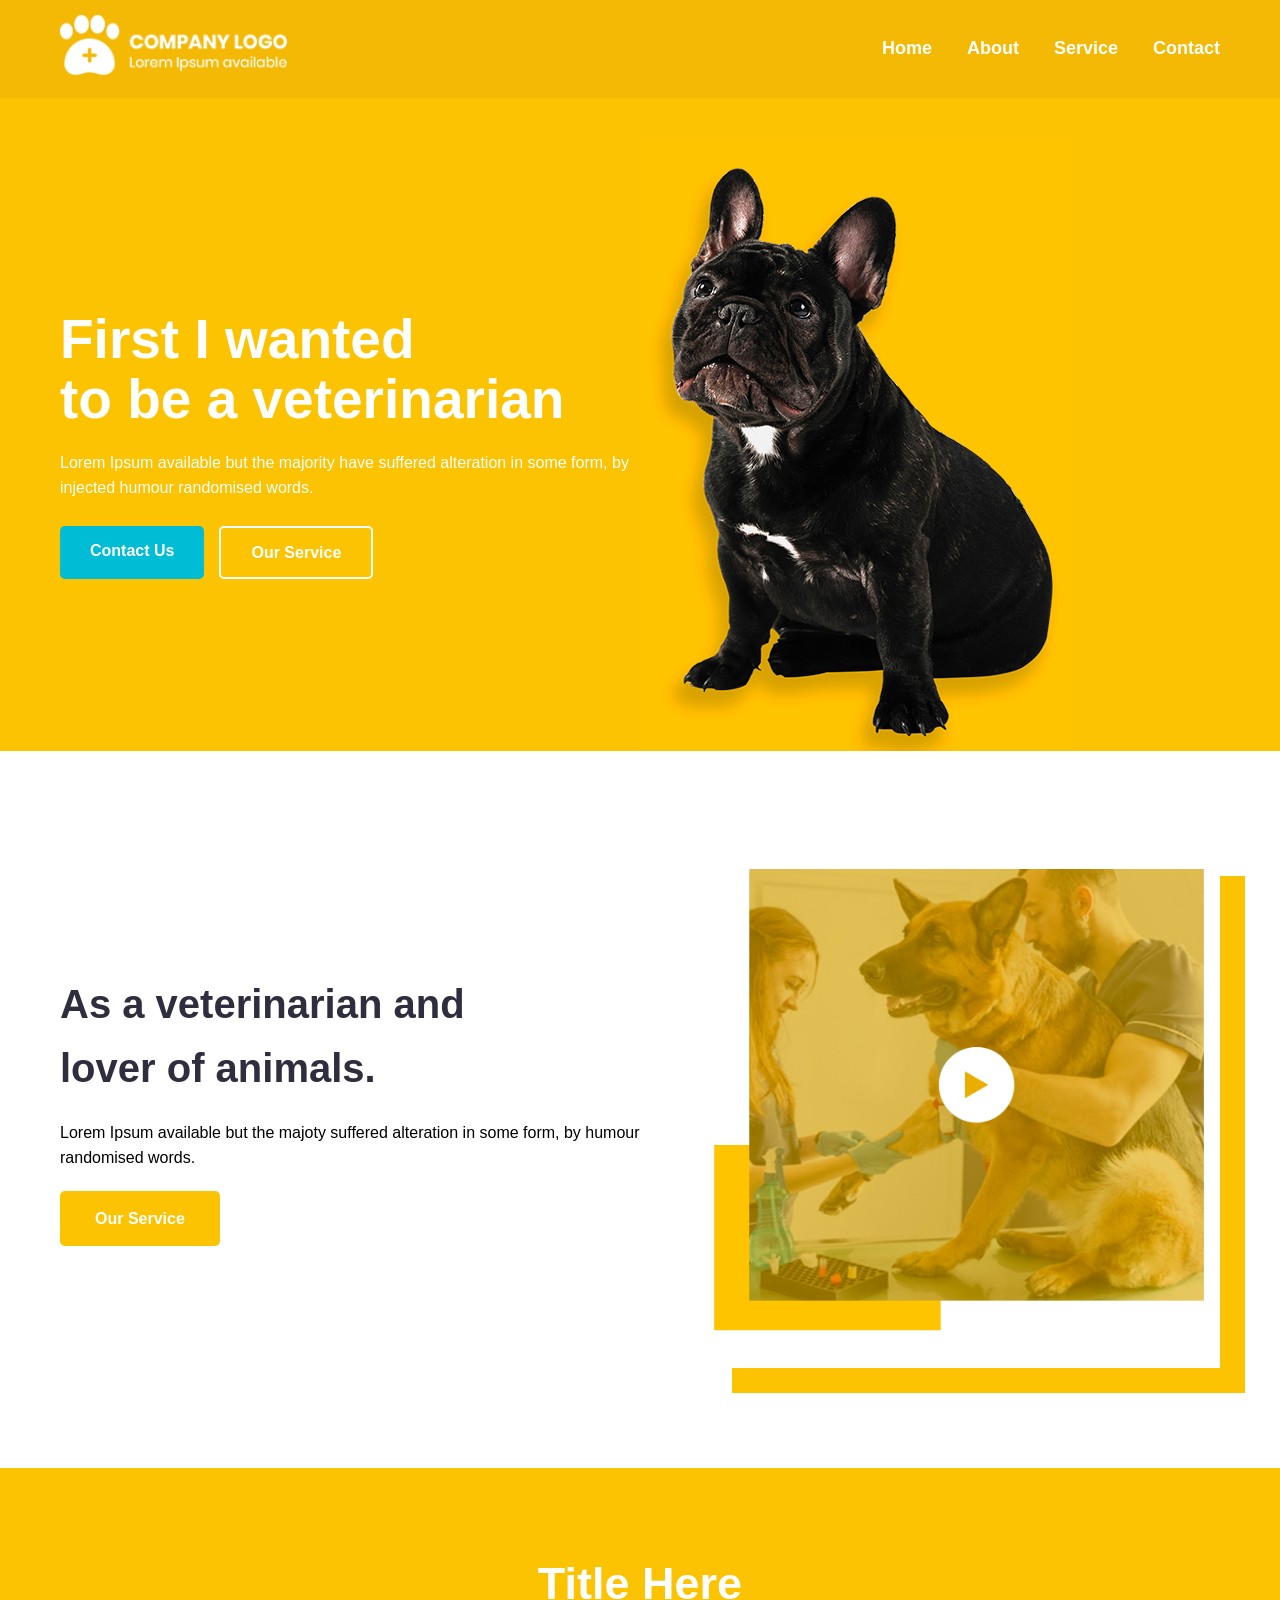
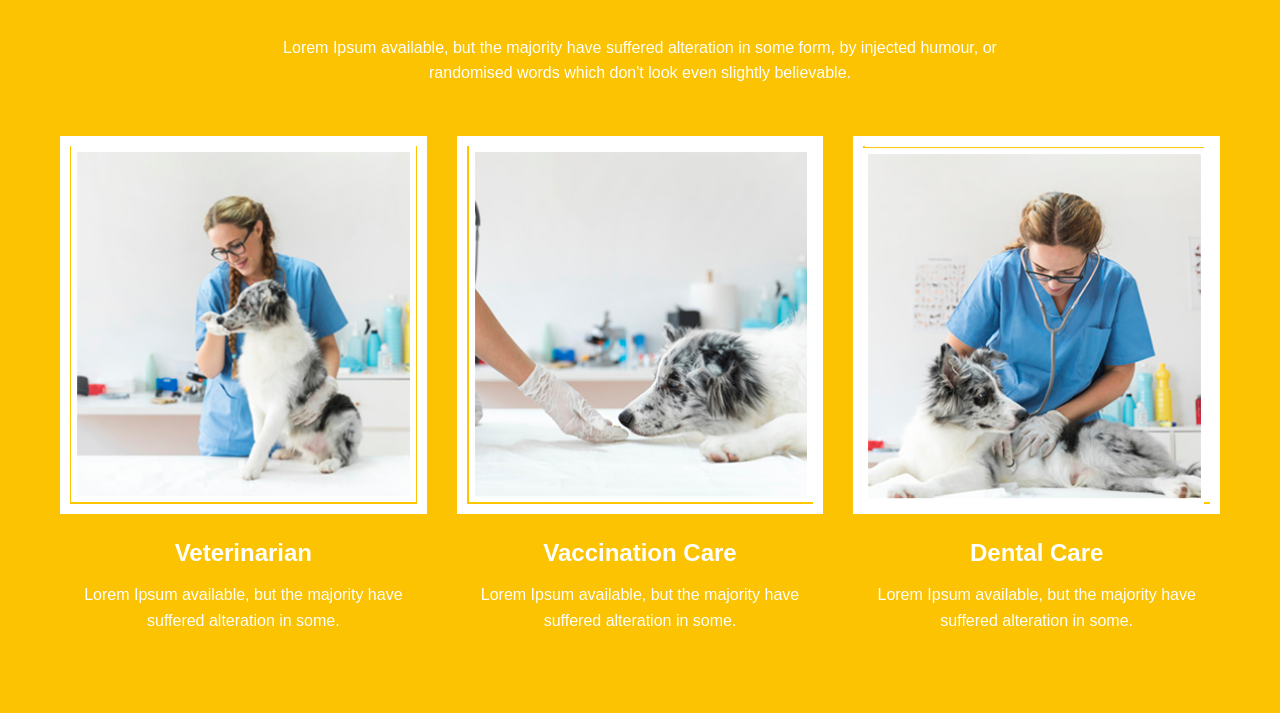
<file: WST Activities/3rd Activity/index.html>
<!DOCTYPE html>
<html lang="en">
<head>
    <meta charset="UTF-8">
    <meta name="viewport" content="width=device-width, initial-scale=1.0">
    <title>Veterinary Clinic</title>
    <link rel="stylesheet" href="style.css">
</head>
<body>

<header class="header-bg">
    <div class="container header-flex">
        <div class="logo">
            <img src="logo.png" alt="Logo" class="logo-img">
        </div>
        <nav>
            <ul class="navi">
                <li>Home</li>
                <li>About</li>
                <li>Service</li>
                <li>Contact</li>
            </ul>
        </nav>
    </div>
</header>

<div class="hero-wrapper">
    <section class="container flex-row hero-content">
        <div class="hero-text">
            <h1>First I wanted <br> to be a veterinarian</h1>
            <p>Lorem Ipsum available but the majority have suffered alteration in some form, by injected humour randomised words.</p>
            <div class="btn-group">
                <a href="#" class="btn-cyan">Contact Us</a>
                <a href="#" class="btn-outline">Our Service</a>
            </div>
        </div>
        <div class="hero-dog">
            <img src="blackdog.jpg" alt="Black Dog">
        </div>
    </section>
</div>

<section class="service-section">
    <div class="container flex-row">
        <div class="service-text">
            <h2>As a veterinarian and <br> lover of animals.</h2>
            <p>Lorem Ipsum available but the majoty suffered alteration in some form, by humour randomised words.</p>
            <a href="#" class="btn-yellow-solid">Our Service</a>
        </div>
        <div class="service-visual">
            <div class="video-box">
                <img src="german-dog.jpg" alt="German Dog">
            </div>
        </div>
    </div>
</section>

<section class="cards-section">
    <div class="container">
        <div class="section-header">
            <h2>Title Here</h2>
            <p>Lorem Ipsum available, but the majority have suffered alteration in some form, by injected humour, or randomised words which don't look even slightly believable.</p>
        </div>

        <div class="cards-grid">
            <div class="card">
                <div class="card-frame"><img src="col1.jpg" alt="Veterinarian"></div>
                <h3>Veterinarian</h3>
                <p>Lorem Ipsum available, but the majority have suffered alteration in some.</p>
            </div>
            <div class="card">
                <div class="card-frame"><img src="col2.jpg" alt="Vaccination Care"></div>
                <h3>Vaccination Care</h3>
                <p>Lorem Ipsum available, but the majority have suffered alteration in some.</p>
            </div>
            <div class="card">
                <div class="card-frame"><img src="col3.jpg" alt="Dental Care"></div>
                <h3>Dental Care</h3>
                <p>Lorem Ipsum available, but the majority have suffered alteration in some.</p>
            </div>
        </div>
    </div>
</section>

</body>
</html>
</file>
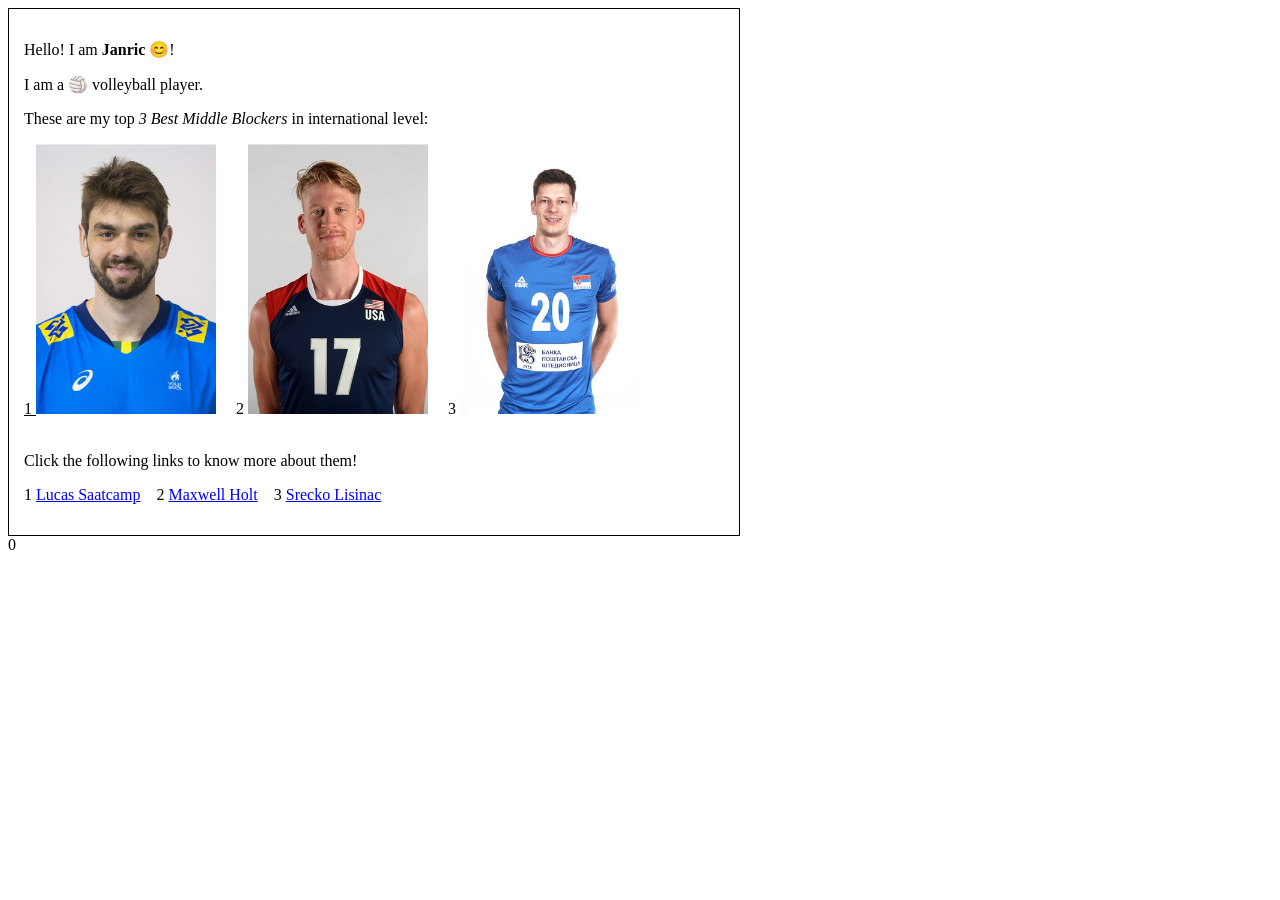
<file: WST Activities/1st activity/Wst 1st Activity.HTML>
<!DOCTYPE html>
<html lang="en">
<head>
    <meta charset="UTF-8">
    <title>Top 3 Middle Blockers</title>
</head>
<body>

<div style="border:1px solid black; width:700px; padding:15px; font-family:Georgia, serif;">

        <p>Hello! I am <strong>Janric</strong> 😊!</p>

      <p>I am a &#127952; volleyball player.</p>

       <p>

        These are my top <em>3 Best Middle Blockers</em></strong> in international level:
    </p>

       <div style="display:flex; gap:20px; text-align:center;">
        <div>
	<u> 1 </u>
            <img src="lucas.jpg" width="180" alt="Lucas Saatcamp">
            
        </div>
        <div>
		2
            <img src="maxwell.jpg" width="180" alt="Maxwell Holt">
            
        </div>
        <div>
		3
            <img src="srecko.jpg" width="180" alt="Srecko Lisinac">
            
        </div>
    </div>

    <br>

        <p>Click the following links to know more about them!</p>

    <p>
        1 <a href="https://en.wikipedia.org/wiki/Lucas_Saatkamp" target="_blank">Lucas Saatcamp</a> &nbsp;&nbsp;
        2 <a href="https://en.wikipedia.org/wiki/Maxwell_Holt" target="_blank">Maxwell Holt</a> &nbsp;&nbsp;
        3 <a href="https://en.wikipedia.org/wiki/Sre%C4%8Dko_Lisinac" target="_blank">Srecko Lisinac</a>
    </p>

</div>

</body>
</html>0
</file>
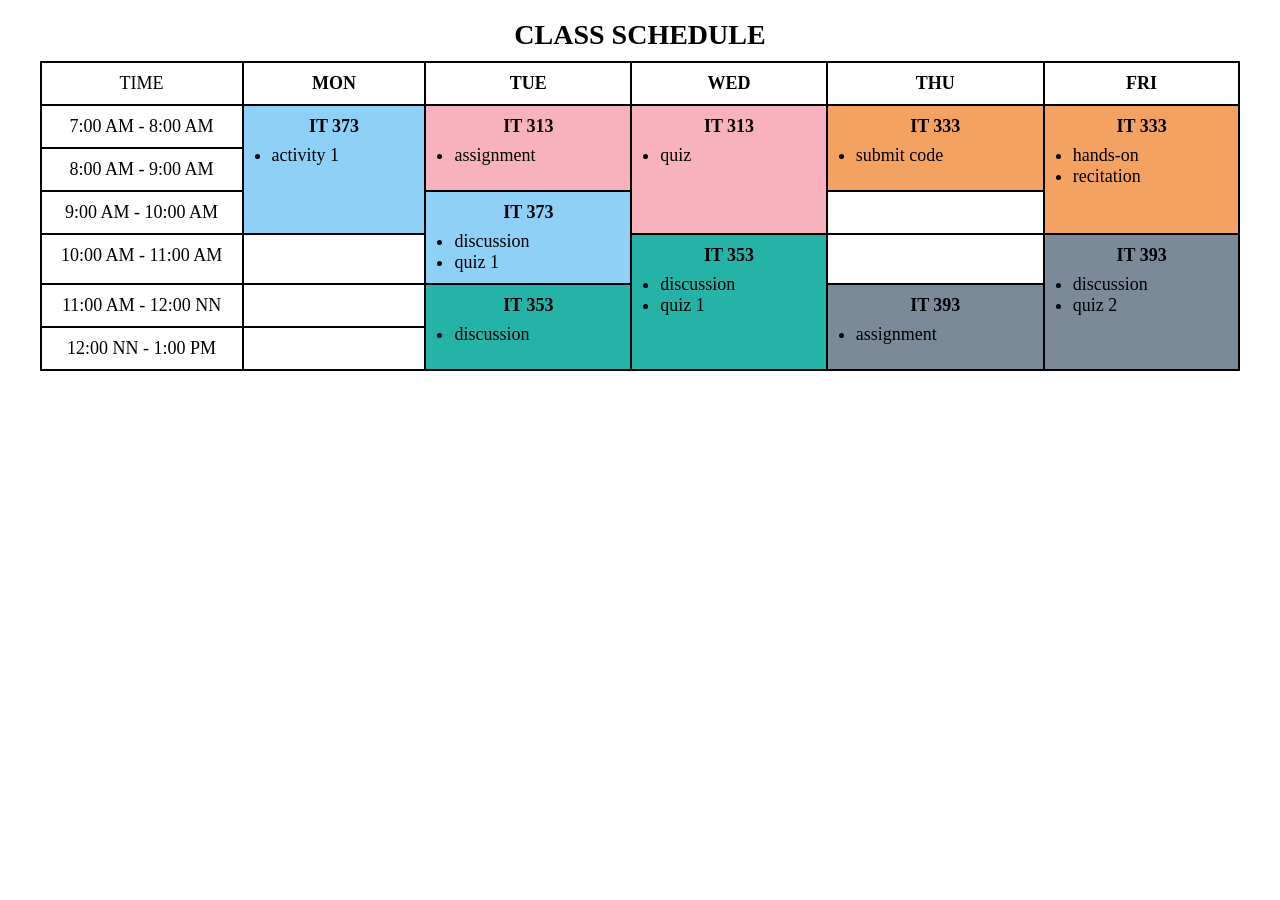
<file: WST Activities/2nd Activity/classSchedule.html>
<!DOCTYPE html>
<html lang="en">
<head>
<meta charset="UTF-8">
<title>Class Schedule</title>

<style>
    body {
        font-family: "Times New Roman", serif;
    }

    h1 {
        text-align: center;
        font-size: 28px;
        margin-bottom: 10px;
        font-weight: bold;
    }

    table {
        border-collapse: collapse;
        margin: 0 auto;
        width: 95%;
    }

    th, td {
        border: 2px solid black;
        text-align: center;
        vertical-align: top;
        padding: 10px;
        font-size: 18px;
    }

    th {
        font-weight: bold;
    }

    .time {
        width: 180px;
        font-weight: normal;
        white-space: nowrap;
    }

    .blue { background-color: #8fd0f7; }
    .pink { background-color: #f7b2bd; }
    .orange { background-color: #f4a261; }
    .teal { background-color: #25b3a8; }
    .gray { background-color: #7b8a99; }

    ul {
        margin: 8px 0 0 18px;
        padding: 0;
        text-align: left;
    }
</style>
</head>

<body>

<h1>CLASS SCHEDULE</h1>

<table>
    <tr>
        <th class="time">TIME</th>
        <th>MON</th>
        <th>TUE</th>
        <th>WED</th>
        <th>THU</th>
        <th>FRI</th>
    </tr>

    <tr>
        <td class="time">7:00 AM - 8:00 AM</td>
        <td rowspan="3" class="blue">
            <strong>IT 373</strong>
            <ul><li>activity 1</li></ul>
        </td>
        <td rowspan="2" class="pink">
            <strong>IT 313</strong>
            <ul><li>assignment</li></ul>
        </td>
        <td rowspan="3" class="pink">
            <strong>IT 313</strong>
            <ul><li>quiz</li></ul>
        </td>
        <td rowspan="2" class="orange">
            <strong>IT 333</strong>
            <ul><li>submit code</li></ul>
        </td>
        <td rowspan="3" class="orange">
            <strong>IT 333</strong>
            <ul>
                <li>hands-on</li>
                <li>recitation</li>
            </ul>
        </td>
    </tr>

    <tr>
        <td class="time">8:00 AM - 9:00 AM</td>
    </tr>

    <tr>
        <td class="time">9:00 AM - 10:00 AM</td>
        <td rowspan="2" class="blue">
            <strong>IT 373</strong>
            <ul>
                <li>discussion</li>
                <li>quiz 1</li>
            </ul>
        </td>
        <td></td>
    </tr>

    <tr>
        <td class="time">10:00 AM - 11:00 AM</td>
        <td></td>
        <td rowspan="3" class="teal">
            <strong>IT 353</strong>
            <ul>
                <li>discussion</li>
                <li>quiz 1</li>
            </ul>
        </td>
        <td></td>
        <td rowspan="3" class="gray">
            <strong>IT 393</strong>
            <ul>
                <li>discussion</li>
                <li>quiz 2</li>
            </ul>
        </td>
    </tr>

    <tr>
        <td class="time">11:00 AM - 12:00 NN</td>
        <td></td>
        <td rowspan="2" class="teal">
            <strong>IT 353</strong>
            <ul><li>discussion</li></ul>
        </td>
        <td rowspan="2" class="gray">
            <strong>IT 393</strong>
            <ul><li>assignment</li></ul>
        </td>
    </tr>

    <tr>
        <td class="time">12:00 NN - 1:00 PM</td>
        <td></td>
    </tr>
</table>

</body>
</html>
</file>
<file: WST Activities/3rd Activity/style.css>
* { margin: 0; padding: 0; box-sizing: border-box; }
body { font-family: 'Arial', sans-serif; line-height: 1.6; }
.container { max-width: 1200px; margin: 0 auto; padding: 0 20px; }
.flex-row { display: flex; align-items: center; justify-content: space-between; }

.header-bg { background-color: #f3b904; padding: 15px 0; }
.header-flex { display: flex; justify-content: space-between; align-items: center; }
.logo-img { height: 60px; }
.navi { display: flex; list-style: none; }
.navi li { color: white; margin-left: 35px; font-weight: bold; font-size: 18px; cursor: pointer; }

.hero-wrapper { background-color: #fcc302; overflow: hidden; }
.hero-content { padding-top: 40px; }
.hero-text { flex: 1; color: white; }
.hero-text h1 { font-size: 55px; font-weight: 900; line-height: 1.1; margin-bottom: 20px; }
.btn-group { display: flex; gap: 15px; margin-top: 25px; }
.btn-cyan { background-color: #00bcd4; color: white; padding: 12px 30px; text-decoration: none; font-weight: bold; border-radius: 5px; }
.btn-outline { border: 2px solid white; color: white; padding: 12px 30px; text-decoration: none; font-weight: bold; border-radius: 5px; }
.hero-dog { flex: 1; display: flex; align-items: flex-end; }
.hero-dog img { max-width: 100%; display: block; }

.service-section { padding: 100px 0; }
.service-text h2 { font-size: 40px; color: #2e2e3e; margin-bottom: 20px; }
.btn-yellow-solid { display: inline-block; background-color: #fcc302; color: white; padding: 15px 35px; text-decoration: none; font-weight: bold; border-radius: 5px; margin-top: 20px; }
.video-box { position: relative; box-shadow: 25px 25px 0px #fcc302; }
.video-box img { width: 100%; display: block; }

.cards-section { background-color: #fcc302; padding: 80px 0; text-align: center; }
.section-header { color: white; margin-bottom: 50px; max-width: 800px; margin-left: auto; margin-right: auto; }
.section-header h2 { font-size: 45px; font-weight: 900; margin-bottom: 15px; }
.cards-grid { display: flex; gap: 30px; }
.card { flex: 1; color: white; }
.card-frame { background: white; padding: 10px; margin-bottom: 20px; }
.card-frame img { width: 100%; display: block; }
.card h3 { font-size: 24px; margin-bottom: 10px; font-weight: bold; }
</file>
